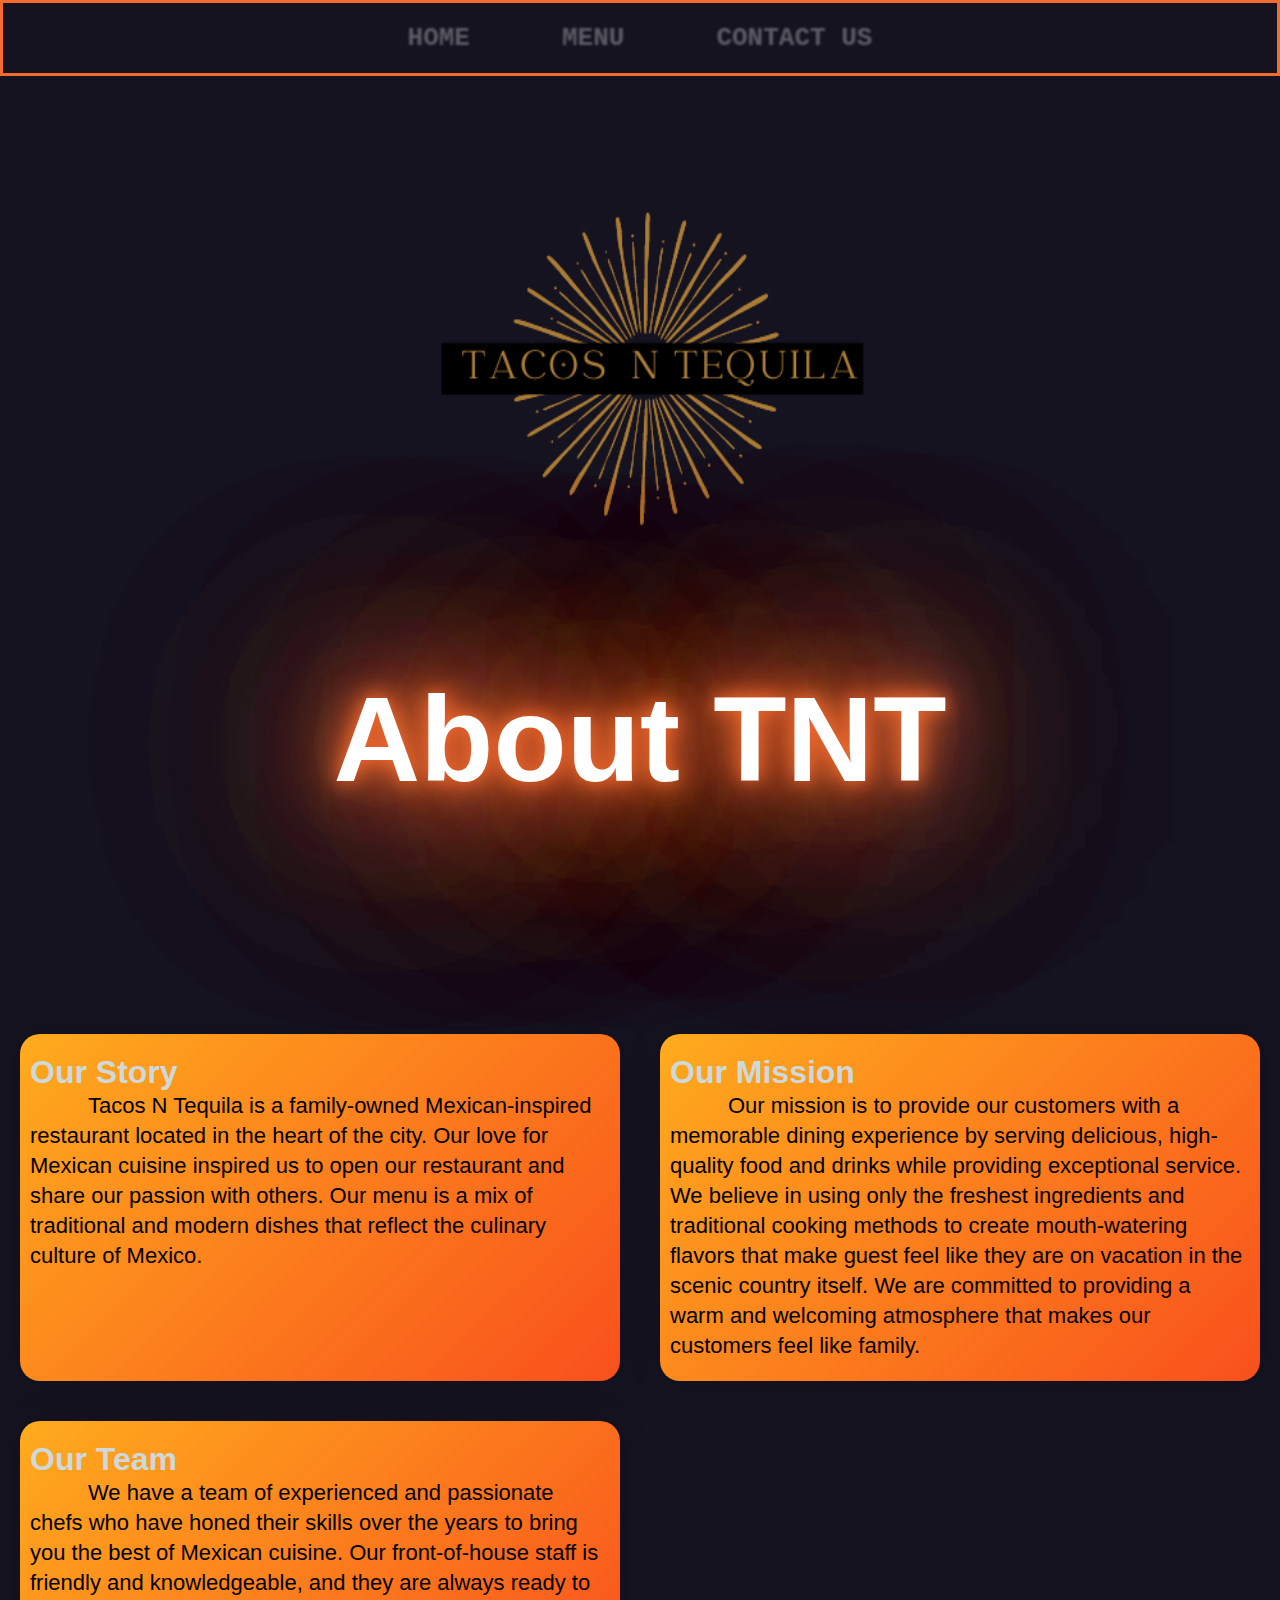
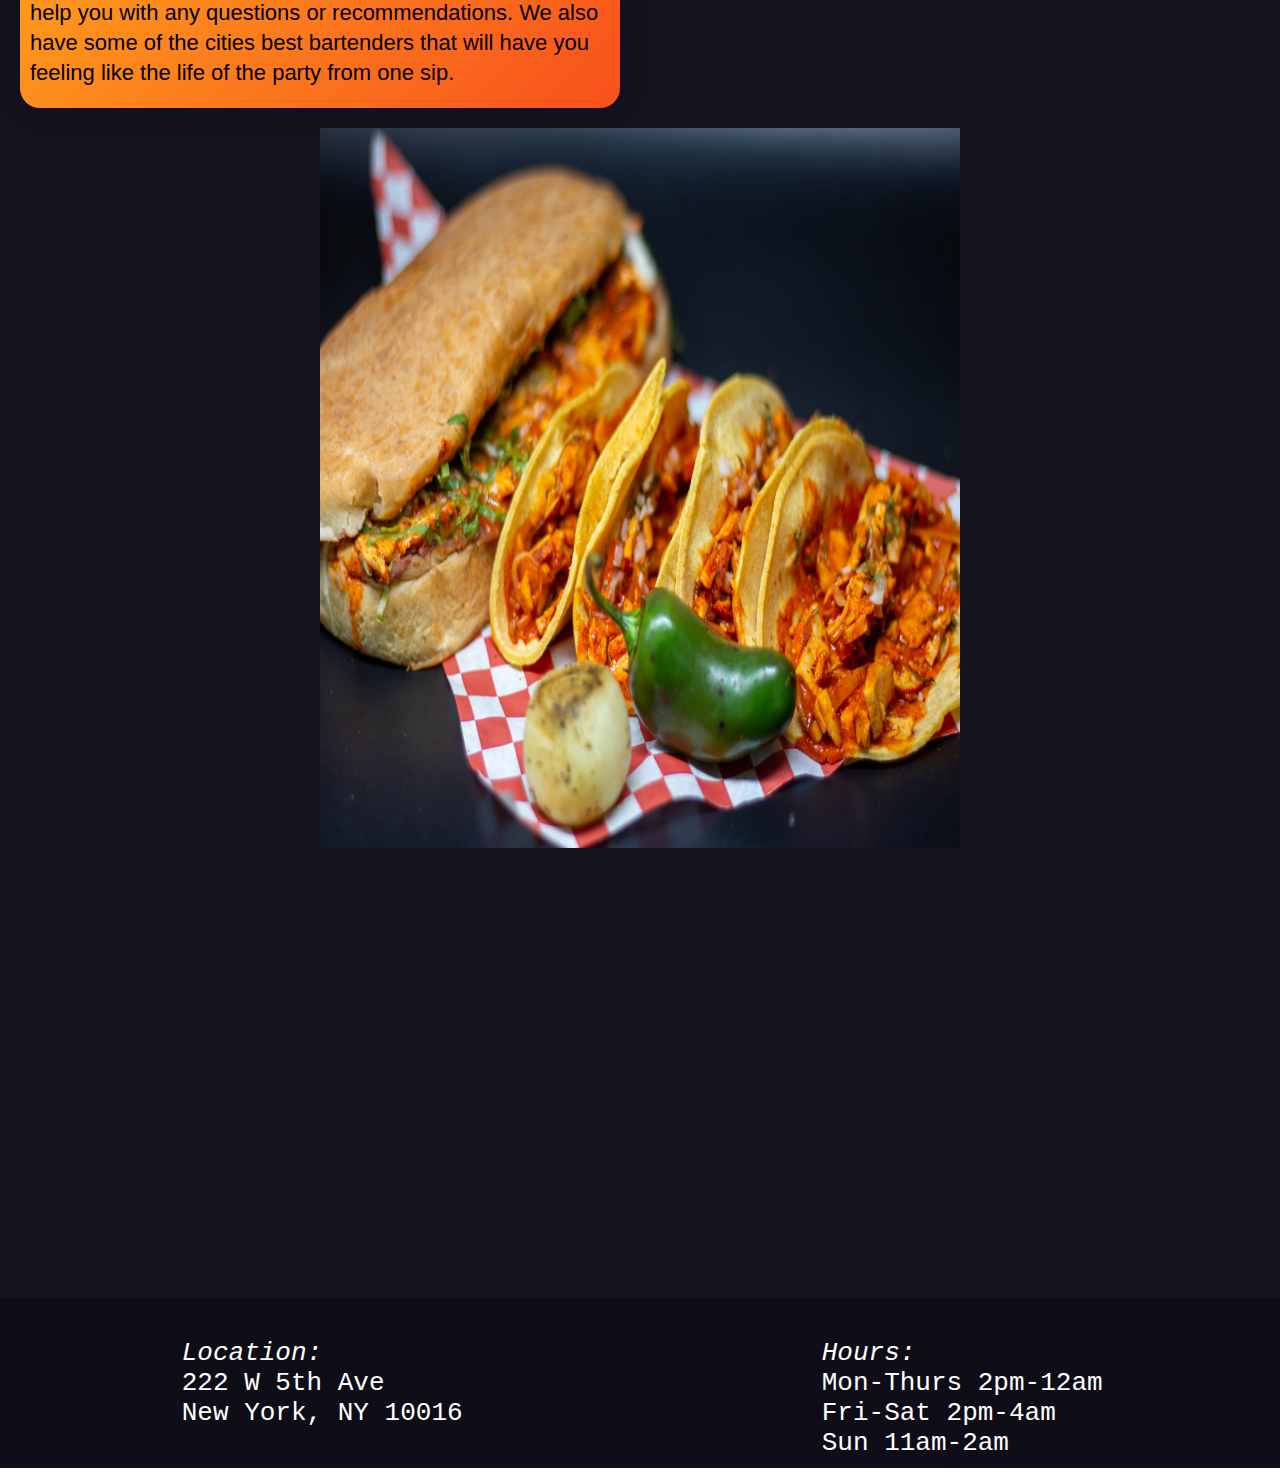
<file: about.html>
<!DOCTYPE html>
<html lang="en">
<head>
  <meta charset="UTF-8">
  <meta http-equiv="X-UA-Compatible" content="IE=edge">
  <meta name="viewport" content="width=device-width, initial-scale=1.0">
  <link rel="stylesheet" href="about.css">
  <title>About TnT</title>
</head>
    <div class="wrapper">
        <body>
        
            <header class="top-header">
                <nav class="horizontal">
                  <ul class="homebar">
                    <li><a href="index.html">Home</a></li>
                    <li><a href="Menu.html">Menu</a></li>
                    <li><a href="contact.html">Contact Us</a></li>
                  </ul>
                </nav>
                <img class="tnt-logo" src="logo.png" alt="TnT logo">
            </header>

            <div class="title">
                <h1>About TNT</h1>
            </div>

            <div class="cards">
                <div class="card card1">
                    <div class="container">
                    </div>
                    <div class="details">
                        <h2>Our Story</h2>
                        <p>Tacos N Tequila is a family-owned Mexican-inspired restaurant located in the heart of the city. Our love for Mexican cuisine inspired us to open our restaurant and share our passion with others. Our menu is a mix of traditional and modern dishes that reflect the culinary culture of Mexico.</p>
                    </div>
                </div>
                <div class="card card2">
                    <div class="container">
                    </div>
                    <div class="details">
                        <h2>Our Mission</h2>
                        <p>Our mission is to provide our customers with a memorable dining experience by serving delicious, high-quality food and drinks while providing exceptional service. We believe in using only the freshest ingredients and traditional cooking methods to create mouth-watering flavors that make guest feel like they are on vacation in the scenic country itself. We are committed to providing a warm and welcoming atmosphere that makes our customers feel like family.</p>
                    </div>
                </div>
                <div class="card card3">
                    <div class="container">
                    </div>
                    <div class="details">
                        <h2>Our Team</h2>
                        <p>We have a team of experienced and passionate chefs who have honed their skills over the years to bring you the best of Mexican cuisine. Our front-of-house staff is friendly and knowledgeable, and they are always ready to help you with any questions or recommendations. We also have some of the cities best bartenders that will have you feeling like the life of the party from one sip.</p>
                    </div>
                </div>
            </div>

            <div class="about-pic">
                <img src="aboutpic.jpg" alt="TNT food">
            </div>

            <div class="resource">
                <div class="map">
                    <iframe src="https://www.google.com/maps/embed?pb=!1m18!1m12!1m3!1d3022.826964283982!2d-73.99088492417593!3d40.74383287138886!2m3!1f0!2f0!3f0!3m2!1i1024!2i768!4f13.1!3m3!1m2!1s0x89c259a67b7e4c5b%3A0x381be5f4e575a2db!2s222%205th%20Ave%2C%20New%20York%2C%20NY%2010001!5e0!3m2!1sen!2sus!4v1681609091663!5m2!1sen!2sus" style="border:0;" allowfullscreen="" loading="lazy" referrerpolicy="no-referrer-when-downgrade"></iframe>
                </div>


            <footer>
                <div class="footer-container">
                    <div class="footer-aspect">
                        <pre>
                        <p><em>Location:</em></p>
                        <p>222 W 5th Ave</p>
                        <p>New York, NY 10016</p>
                        </pre>
                    </div>
                    <div class="footer-aspect">
                        <pre>
                        <p><em>Hours:</em></p>
                        <p>Mon-Thurs 2pm-12am</p>
                        <p>Fri-Sat 2pm-4am</p>
                        <P>Sun 11am-2am</P>
                        </pre>
                    </div>
                </div>    
            </footer>
        </body>
    </div>
</html>
</file>
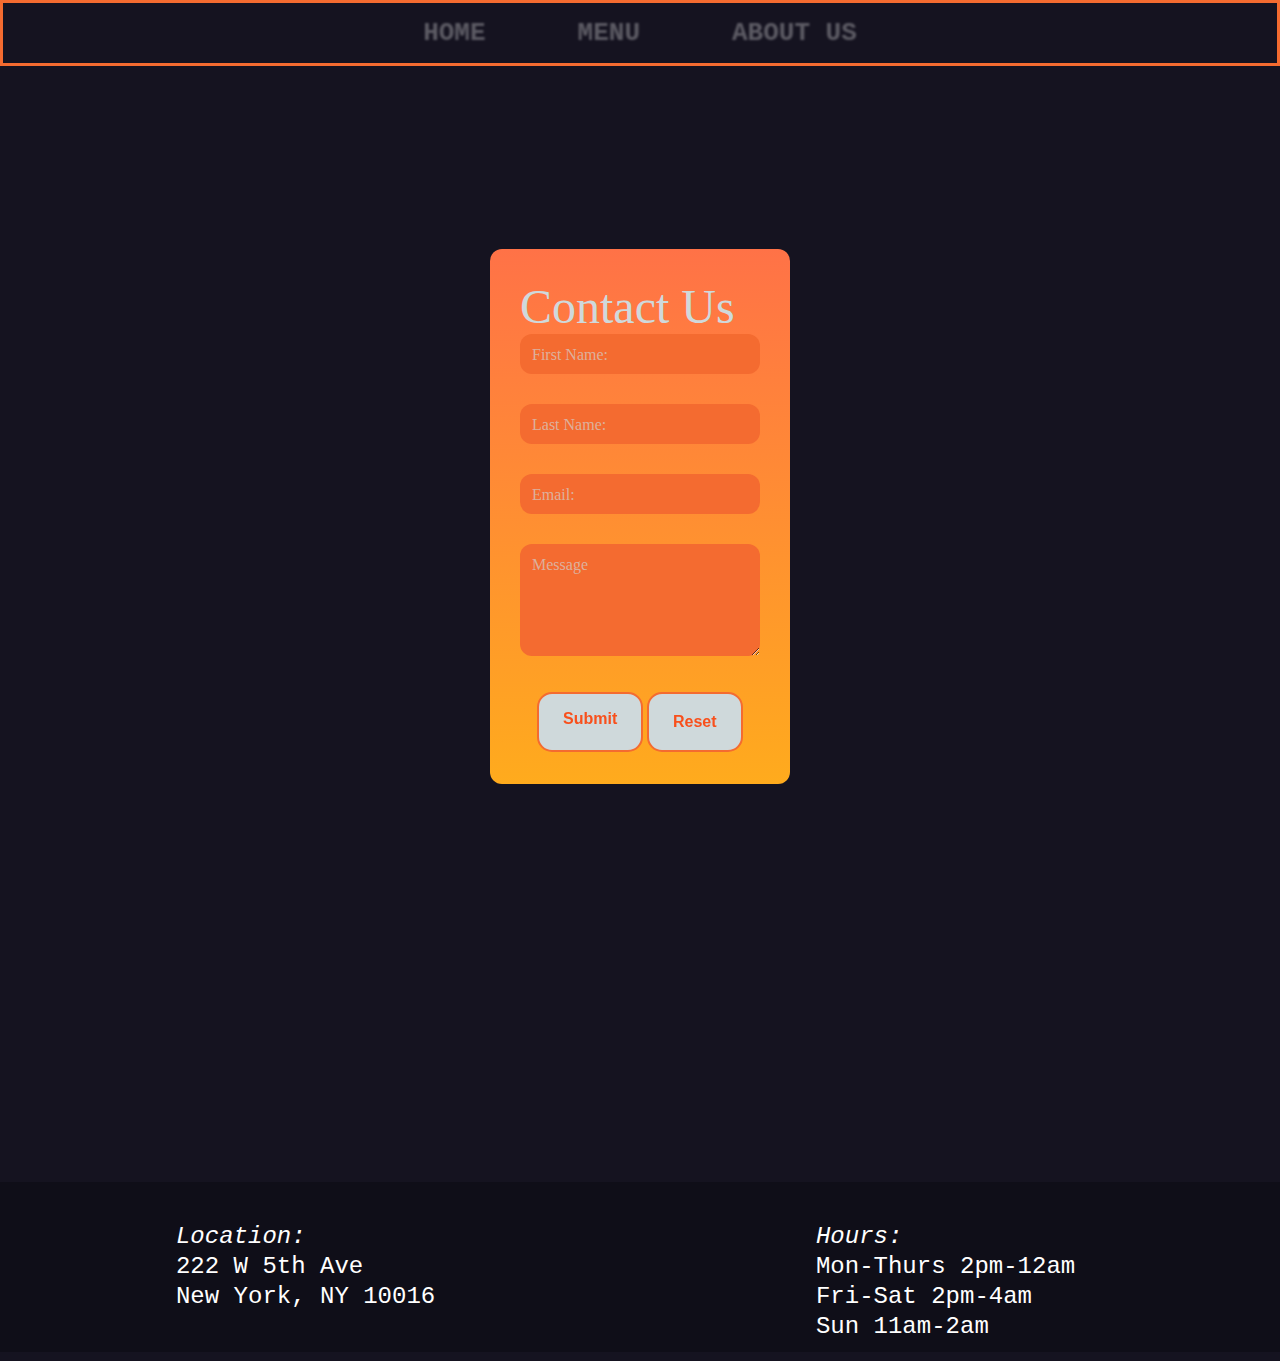
<file: contact.html>
<!DOCTYPE html>
<html lang="en">
<head>
    <meta charset="UTF-8">
    <meta http-equiv="X-UA-Compatible" content="IE=edge">
    <meta name="viewport" content="width=device-width, initial-scale=1.0">
    <link href="contact.css" rel="stylesheet">
    <title>Contact Us</title>
</head>
<body>
    <div class="wrapper">
        <header class="end">
            <nav class="horizontal">
            <ul class="homebar">
                <li><a href="index.html">Home</a></li>
                <li><a href="Menu.html">Menu</a></li>
                <li><a href="about.html">About Us</a></li>
            </ul>
            </nav>
        </header>

        <div class="contact-wrap">
            <div class="contact">
                <hi class="contact-title">Contact Us</hi>
                <form autocomplete="off" class="contact-form">
                    <div class="field-container">
                        <input class="field" type="text" placeholder=" " required>
                        <label class="field-label">First Name:</label>
                    </div>
                    <div class="field-container">
                        <input class="field" type="text" placeholder=" " required>
                        <label class="field-label">Last Name:</label>
                    </div>
                    <div class="field-container">
                        <input class="field" type="email" placeholder=" " required>
                        <label class="field-label">Email:</label>
                    </div>
                    <div class="field-container">
                        <textarea class="field" rows="5" placeholder=" "></textarea>
                        <label class="field-label">Message</label>
                    </div>
                    <div class="button-wrap">
                        <a href="thankyou.html" class="field-button">Submit</a>
                        <button class="field-button">Reset</button>
                    </div>    
                </form>
            </div>    
        </div>

        <footer>
            <div class="footer-container">
                <div class="footer-aspect">
                    <pre>
                    <p><em>Location:</em></p>
                    <p>222 W 5th Ave</p>
                    <p>New York, NY 10016</p>
                    </pre>
                </div>
                <div class="footer-aspect">
                    <pre>
                    <p><em>Hours:</em></p>
                    <p>Mon-Thurs 2pm-12am</p>
                    <p>Fri-Sat 2pm-4am</p>
                    <P>Sun 11am-2am</P>
                    </pre>
                </div>
            </div>    
        </footer>
    </div>
</body>
</html>
</file>
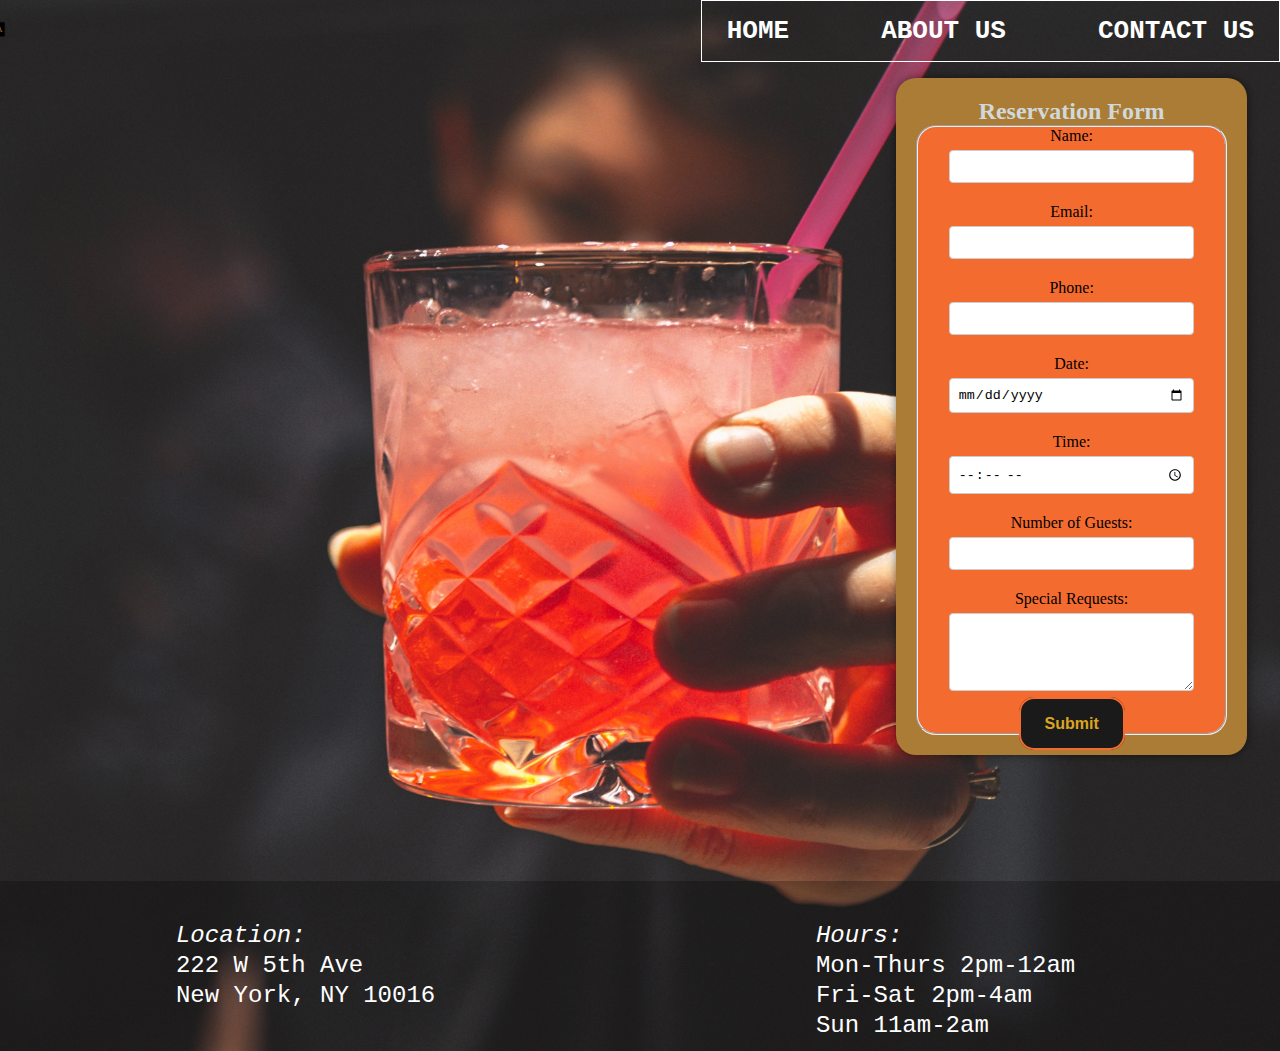
<file: reservation.html>
<!DOCTYPE html>
<html lang="en">
<head>
  <meta charset="UTF-8">
  <meta http-equiv="X-UA-Compatible" content="IE=edge">
  <meta name="viewport" content="width=device-width, initial-scale=1.0">
  <link rel="stylesheet" href="reservation.css">
  <title>Make a Reservation</title>
</head>
    <div class="wrapper">
        <body>
        <header class="end">
                <a href="./index.html"><img class="tnt-logo" src="logo.png" alt="TnT logo"></a>

            <nav class="horizontal">
            <ul class="homebar">
                <li><a href="index.html">Home</a></li>
                <li><a href="about.html">About Us</a></li>
                <li><a href="contact.html">Contact Us</a></li>
            </ul>
            </nav>
        </header>


        <div id="reservation-modal">
            <div id="reservation-form">
                <h2>Reservation Form</h2>
                <form action="index.html">
                    <fieldset>
                        <label for="name">Name:</label>
                        <input type="text" id="name" name="name" required>
                    
                        <label for="email">Email:</label>
                        <input type="email" id="email" name="email" required>
                    
                        <label for="phone">Phone:</label>
                        <input type="tel" id="phone" name="phone" required>
                    
                        <label for="date">Date:</label>
                        <input type="date" id="date" name="date" required>
                    
                        <label for="time">Time:</label>
                        <input type="time" id="time" name="time" required>
                    
                        <label for="guests">Number of Guests:</label>
                        <input type="number" id="guests" name="guests" min="1" max="10" required>
                    
                        <label for="message">Special Requests:</label>
                        <textarea id="message" name="message" rows="4"></textarea>
                    
                        <a href="index.html" class="button">Submit</a>
                    </fieldset>
                </form>
            </div>
        </div>


        <footer>
            <div class="footer-container">
                <div class="footer-aspect">
                    <pre>
                    <p><em>Location:</em></p>
                    <p>222 W 5th Ave</p>
                    <p>New York, NY 10016</p>
                    </pre>
                </div>
                <div class="footer-aspect">
                    <pre>
                    <p><em>Hours:</em></p>
                    <p>Mon-Thurs 2pm-12am</p>
                    <p>Fri-Sat 2pm-4am</p>
                    <P>Sun 11am-2am</P>
                    </pre>
                </div>
            </div>    
        </footer>
        </body>
    </div>
</html>
</file>
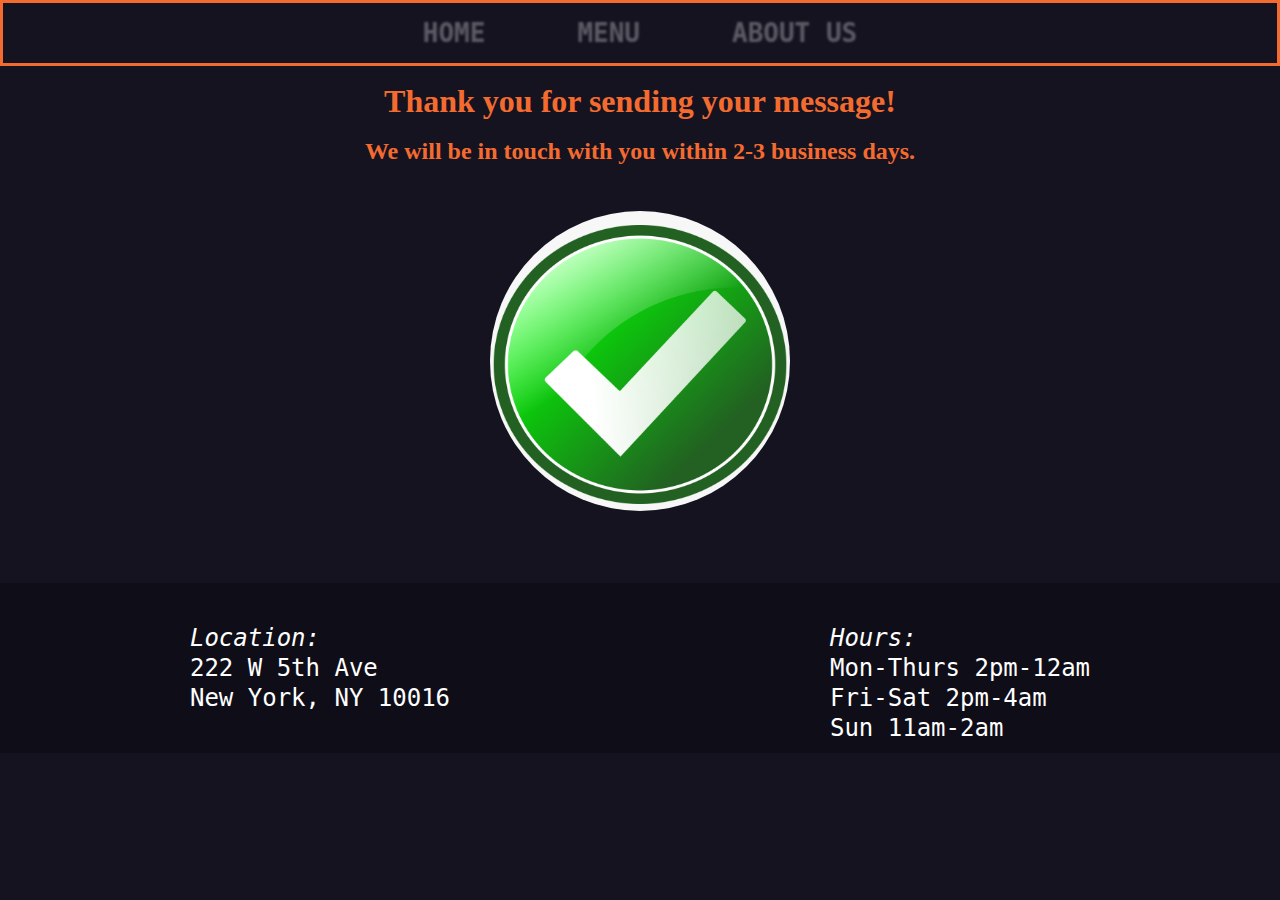
<file: thankyou.html>
<!DOCTYPE html>
<html lang="en">
	<head>
    <meta charset="utf-8">
	  <meta http-equiv="content-Type" content="text/html;charset=utf-8">
      <title>Thank You!</title>
      <link href="thankyou.css" rel="stylesheet">
  </head>
    <body>
      <header>
        <nav class="horizontal">
          <ul class="homebar">
            <li><a href="index.html">Home</a></li>
            <li><a href="Menu.html">Menu</a></li>
            <li><a href="about.html">About Us</a></li>
          </ul>
        </nav>
      </header>
            <h1>Thank you for sending your message!</h1>
            <h2>We will be in touch with you within 2-3 business days.</h2>
            <img src="confirmation.png" alt="Message Confirmation">

      <footer>
        <div class="footer-container">
            <div class="footer-aspect">
                <pre>
                <p><em>Location:</em></p>
                <p>222 W 5th Ave</p>
                <p>New York, NY 10016</p>
                </pre>
            </div>
            <div class="footer-aspect">
                <pre>
                <p><em>Hours:</em></p>
                <p>Mon-Thurs 2pm-12am</p>
                <p>Fri-Sat 2pm-4am</p>
                <P>Sun 11am-2am</P>
                </pre>
            </div>
        </div>    
      </footer>
    </body>
</html>
</file>
<file: about.css>
@charset "utf-8";


/* HTML and Body styles */

.wrapper {
    display: flex;
    flex-direction: column;
    gap: 2;
    background-color: #151320;
    height: auto;
    width: auto;

}
body {
    font-family: 'Poppins',sans-serif;
}
h2 {
    font-size: 32px;
    font-weight: 700;
    color: #cfd9db;

}
.title {
    text-align: center;
    position: relative;
    bottom: 14vh;
    font-size: 60px;
    font-weight: bold;
    color: #fff;
    text-shadow:
        0 0 0.3em #f46b30,
        0 0 0.6em #f46b30,
        0 0 1.2em #f46b30,
        0 0 2.4em #f46b30,
        0 0 4.8em #f46b30,
        0 0 9.6em #f46b30,
        0 0 19.2em #f46b30;;

}
p {
    text-indent: 10%;
    font-size: 26px;
    text-decoration: none;
    color: white;
}
.tnt-logo {
    position: relative;
    bottom: 8vh;
    border-radius: 300px;
    margin-right: auto;
    margin-left: auto;
}
.about-pic {
    display: block;
    position: relative;
    top: 0;
}
img {
    display: block;
    margin-left: auto;
    margin-right: auto;
    height: 80vh;
    width: 50vw;
}

/* customization */


.cards{
    display: grid;
    grid-template-columns: repeat(auto-fit,minmax(400px,1fr));
    padding: 20px;
    grid-gap: 40px;
    margin-top: 80px;
}
.card{
    background-color: #1c1b29;
    border-radius: 20px;
    box-shadow: 0 0 30px rgba(0,0,0,0.18);
}
.card1{
    background-image: linear-gradient(
        135deg,
        #ffab1d,
        #f8501c
    );
}
.card2{
    background-image: linear-gradient(
        135deg,
        #ffab1d,
        #f8501c
    );
}
.card3{
    background-image: linear-gradient(
        135deg,
        #ffab1d,
        #f8501c
    );
}
.details{
    padding: 20px 10px;
}
.details>h3{
    color: #ffffff;
    font-weight: 600;
    font-size: 18px;
    margin: 10px 0 15px 0;
}
.details>p{
    color: black;
    font-size: 22px;
    line-height: 30px;
    font-weight: 400;
}

/* Map */

.map {
    display: flex;
}

iframe {
    display: block;
    margin-left: auto;
    margin-right: auto;
    height: 50vh;
    width: 35vw;
}


/* Horizontal Nav Style */

*, *::before, *::after{
    margin: 0;
    padding: 0;
    box-sizing: border-box;
  }
  
  ul.homebar {
    padding: 20px;
    border: 1px solid white;
    font-family: "Chivo Mono", monospace;
    display: flex;
    justify-content: center;
    gap: 72px;
  }
  ul li{
    list-style: none;
  }
  ul li a{
    font-size: 26px;
    font-weight: 700;
    text-decoration: none;
    text-transform: uppercase;
    color: white;
    padding: 10px;
    transition: 0.5s ease;
  }
  ul:hover{
    border: 3px solid #f46b30;
  }
  ul:hover li a {
    color: #f46b30;
    animation: glowing 1s ease-in-out infinite alternate;
  }
  ul:hover li a:not(:hover){
    color: white;
    opacity: 0.3;
    filter: blur(1px);
  }

 /* Footer Styles */

footer{
    position: relative;
    bottom: 0;
    background: rgba(0, 0, 0, 0.25);
    height: auto;
    width: auto;
    padding-top: 40px;
    color: #fff;
}

.footer-container {
    display: flex;
}

div.footer-aspect {
    font-size: 18pt;
    font-family: serif;
    color: white;
    line-height: 10px;
    display: inline-block;
    margin-left: auto;
    margin-right: auto;
    padding: 0px 50px 0px 50px;
}


/* Small Screen size */

@media (min-width: 300px) and (max-width: 800px) {
    .cards {
        display: flex;
        flex-wrap: wrap;
        flex-direction: column;
    }
}

@media (max-width: 670px) {
    .footer-container {
      display: flex;
      flex-direction: column;
      gap: 5vh;
    }
    iframe {
        height: 38vh;
        width: 44vw;
    }
    img {
        height: 38vh;
        width: 90vw;
    }
  }
</file>
<file: contact.css>
@charset "utf-8";

/* HTML and Body */

html {
    background-color: #151320;
}


/* Horizontal Nav Bar */

*, *::before, *::after{
    margin: 0;
    padding: 0;
    box-sizing: border-box;
  }
  
  ul.homebar {
    padding: 15px;
    border: 1px solid white;
    font-family: "Chivo Mono", monospace;
    display: flex;
    justify-content: center;
    gap: 72px;
  }
  ul li{
    list-style: none;
  }
  ul li a{
    font-size: 26px;
    font-weight: 700;
    text-decoration: none;
    text-transform: uppercase;
    color: white;
    padding: 10px;
    transition: 0.5 ease;
  }
  ul:hover{
    border: 3px solid #f46b30;
  }
  ul:hover li a {
    color: #f46b30;
    animation: glowing 1s ease-in-out infinite alternate;
  }
  ul:hover li a:not(:hover){
    color: white;
    opacity: 0.3;
    filter: blur(1px);
  }


/* Contact Form */

.contact-wrap {
    display: flex;
    flex-direction: column;
    justify-content: center;
    align-items: center;
    position: relative;
    height: 100vh;
    width: 100vw;
}
.contact {
    background: linear-gradient(#ff7247,
                                #ffab1d);
    border-radius: 12px;
    box-shadow: o 10px 20px rgba(0, 0, 0, 0.25);
    padding: 30px;
    width: 300px;
}
.contact-title {
    color: #cfd9db;
    font-size: 48px;
    margin: 0;
    margin-bottom: 50px;
}
.contact-form {
    margin-bottom: 0;
}
.field-container {
    margin-bottom: 30px;
    position: relative;
}
.field {
    background-color: #f46b30;
    border-radius: 12px;
    border: 0;
    box-sizing: border-box;
    color: #eee;
    font-size: 18px;
    min-width: 100%;
    max-width: 100%;
    min-height: 40px;
    outline: 0;
    padding: 10px 15px 2px;
    width: 100%;
}
.field-label {
    color: #cfd9dba4;
    position: absolute;
    left: 0;
    line-height: 14px;
    padding: 2px 12px;
    pointer-events: none;
    top: 12px;
    transform: translateY(0);
    transition: color 50ms, background-color 100ms, transform 200ms, font-size 200ms;
}

.field:focus + .field-label, .field:not(:placeholder-shown) + .field-label {
    background-color: #f46b30;
    border-radius: 12px;
    color: #cfd9db;
    transform: translateX(15px) translateY(-20px);
    font-size: .77rem;
    transition: transform 200ms, font-size 200ms, background-color 1s, color 1.2s;
}

/* Buttons */

.button-wrap {
    display: flex;
    justify-content: center;
    align-items: center;
}

.field-button {
    appearance: none;
    background-color: #cfd9db;
    border: 2px solid #f46b30;
    border-radius: 15px;
    box-sizing: border-box;
    color: #f8501c;
    cursor: pointer;
    font-family: Roobert,-apple-system,BlinkMacSystemFont,"Segoe UI",Helvetica,Arial,sans-serif,"Apple Color Emoji","Segoe UI Emoji","Segoe UI Symbol";
    font-size: 16px;
    font-weight: 600;
    line-height: normal;
    margin: 2px;
    min-height: 60px;
    min-width: 0;
    outline: none;
    padding: 16px 24px;
    text-align: center;
    text-decoration: none;
    transition: all 300ms cubic-bezier(.23, 1, 0.32, 1);
    user-select: none;
    -webkit-user-select: none;
    touch-action: manipulation;
    will-change: transform;
  }
  
  .field-button:disabled {
    pointer-events: none;
  }
  
  .field-button:hover {
    color: #fff;
    background-color: #f8501c;
    box-shadow: rgba(0, 0, 0, 0.25) 0 8px 15px;
    transform: translateY(-2px);
  }
  
  .button:active {
    box-shadow: none;
    transform: translateY(0);
  }


/* Footer */

  footer{
    position: relative;
    top: 24vh;
    background: rgba(0, 0, 0, 0.25);
    height: auto;
    width: 100vw;
    padding-top: 40px;
    color: #fff;
}

.footer-container {
    display: flex;
}

.footer-aspect {
    font-size: 18pt;
    font-family: serif;
    color: white;
    line-height: 10px;
    display: inline-block;
    margin-left: auto;
    margin-right: auto;
    padding: 0px 50px 0px 50px;
}
</file>
<file: reservation.css>
@charset "utf-8";

/* HTML and Body Styles */

.wrapper {
    background-image: url(reserve-background.jpg);
    background-repeat: no-repeat;
    background-size: 100%;
    background-position: center;
    background-position-y: -10vh;
    position: relative;
    overflow: hidden;
}
fieldset {
    background-color: #f46b30;
    gap: 15px;
    border-radius: 20px;
}
header.end {
    background-color: transparent;
    height: auto;
    display: flex;
    justify-content: flex-end;
}
img.tnt-logo {
    position: relative;
    bottom: 8vh;
    right: 52vw;
    border-radius: 600px;
    height: 200px;
    width: 200x;
}

/* form styles */


#reservation-modal {
	display: flex;
  position: relative;
  bottom: 14vh;

}

#reservation-form {
  display: block;
  margin-right: auto;
  margin-left: 70%;
	background-color: #AB7C35;
	padding: 20px;
	border-radius: 20px;
	box-shadow: 0px 0px 10px rgba(0, 0, 0, 0.5);
	text-align: center;
}

h2 {
    color: #cfd9db;
	margin-top: 0;
}

label {
	display: block;
	margin-bottom: 5px;
}

input[type="text"],
input[type="email"],
input[type="tel"],
input[type="date"],
input[type="time"],
input[type="number"],
 textarea {
	width: 80%;
	padding: 8px;
	border-radius: 4px;
	border: 1px solid #ccc;
	margin-bottom: 20px;
	box-sizing: border-box;
}

input[type="submit"] {
	background-color: #F7C331;
	color: #fff;
	border: none;
	border-radius: 4px;
	padding: 10px 20px;
	font-size: 18px;
	cursor: pointer;
}

/* Button styles */


.button {
    appearance: none;
    background-color: #1A1A1A;
    border: 2px solid #f46b30;
    border-radius: 15px;
    box-sizing: border-box;
    color: goldenrod;
    cursor: pointer;
    font-family: Roobert,-apple-system,BlinkMacSystemFont,"Segoe UI",Helvetica,Arial,sans-serif,"Apple Color Emoji","Segoe UI Emoji","Segoe UI Symbol";
    font-size: 16px;
    font-weight: 600;
    line-height: normal;
    margin: 2px;
    min-height: 60px;
    min-width: 0;
    outline: none;
    padding: 16px 24px;
    text-align: center;
    text-decoration: none;
    transition: all 300ms cubic-bezier(.23, 1, 0.32, 1);
    user-select: none;
    -webkit-user-select: none;
    touch-action: manipulation;
    will-change: transform;
  }
  
  .button:disabled {
    pointer-events: none;
  }
  
  .button:hover {
    color: #fff;
    background-color: #f46b30;
    box-shadow: rgba(0, 0, 0, 0.25) 0 8px 15px;
    transform: translateY(-2px);
  }
  
  .button:active {
    box-shadow: none;
    transform: translateY(0);
  }


/* Horizontal nav bar */

*, *::before, *::after{
    margin: 0;
    padding: 0;
    box-sizing: border-box;
  }
  
  ul.homebar {
    padding: 15px;
    border: 1px solid white;
    font-family: "Chivo Mono", monospace;
    display: flex;
    gap: 72px;
  }
  ul li{
    list-style: none;
  }
  ul li a{
    font-size: 26px;
    font-weight: 700;
    text-decoration: none;
    text-transform: uppercase;
    color: white;
    padding: 10px;
    transition: 0.5 ease;
  }
  ul:hover{
    border: 3px solid #f46b30;
  }
  ul:hover li a {
    color: #f46b30;
    animation: glowing 1s ease-in-out infinite alternate;
  }
  ul:hover li a:not(:hover){
    color: white;
    opacity: 0.3;
    filter: blur(1px);
  }
  
   
  /* Footer Styles */
  
  footer{
      position: relative;
      bottom: 0;
      left: 0;
      right: 0;
      background: rgba(0, 0, 0, 0.25);
      height: auto;
      width: 100vw;
      padding-top: 40px;
      color: #fff;
  }
  
  .footer-container {
      display: flex;
  }
  
  .footer-aspect {
      font-size: 18pt;
      font-family: serif;
      color: white;
      line-height: 10px;
      display: inline-block;
      margin-left: auto;
      margin-right: auto;
      padding: 0px 50px 0px 50px;
  }

  @media (min-width: 300px) and (max-width: 860px) {
    .wrapper {
      background-size: cover;
      background-position-y: 1vh;
    }
  }

  @media (max-width: 670px) {
  .footer-container {
    display: flex;
    flex-direction: column;
    gap: 5vh;
  }
}
</file>
<file: thankyou.css>
@charset "utf-8";


body {
    background-color: #151320;
}

h1, h2 {
    color: #f46b30;
    text-align: center;
    line-height: 30px;
    margin-top: 20px;
}
img {
   display: flex;
   position: relative;
   top: 5vh;
   margin: 0 auto;
   border-radius: 280px;
   width: 300px;
   height: 300px;
}

/* Horizontal Nav Style */

*, *::before, *::after{
    margin: 0;
    padding: 0;
    box-sizing: border-box;
  }
  
  ul.homebar {
    padding: 15px;
    border: 1px solid white;
    font-family: "Chivo Mono", monospace;
    display: flex;
    justify-content: center;
    gap: 72px;
  }
  ul li{
    list-style: none;
  }
  ul li a{
    font-size: 26px;
    font-weight: 700;
    text-decoration: none;
    text-transform: uppercase;
    color: white;
    padding: 10px;
    transition: 0.5s ease;
  }
  ul:hover{
    border: 3px solid #f46b30;
  }
  ul:hover li a {
    color: #f46b30;
    animation: glowing 1s ease-in-out infinite alternate;
  }
  ul:hover li a:not(:hover){
    color: white;
    opacity: 0.3;
    filter: blur(1px);
  }

   /* Footer Styles */

footer{
    position: relative;
    top: 13vh;
    overflow: hidden;
    background: rgba(0, 0, 0, 0.25);
    height: auto;
    width: auto;
    padding-top: 40px;
    color: #fff;
}

.footer-container {
    display: flex;
    position: relative;
}

div.footer-aspect {
    font-size: 18pt;
    font-family: serif;
    color: white;
    line-height: 10px;
    display: inline-block;
    margin-left: auto;
    margin-right: auto;
    padding: 0px 50px 0px 50px;
}
</file>
